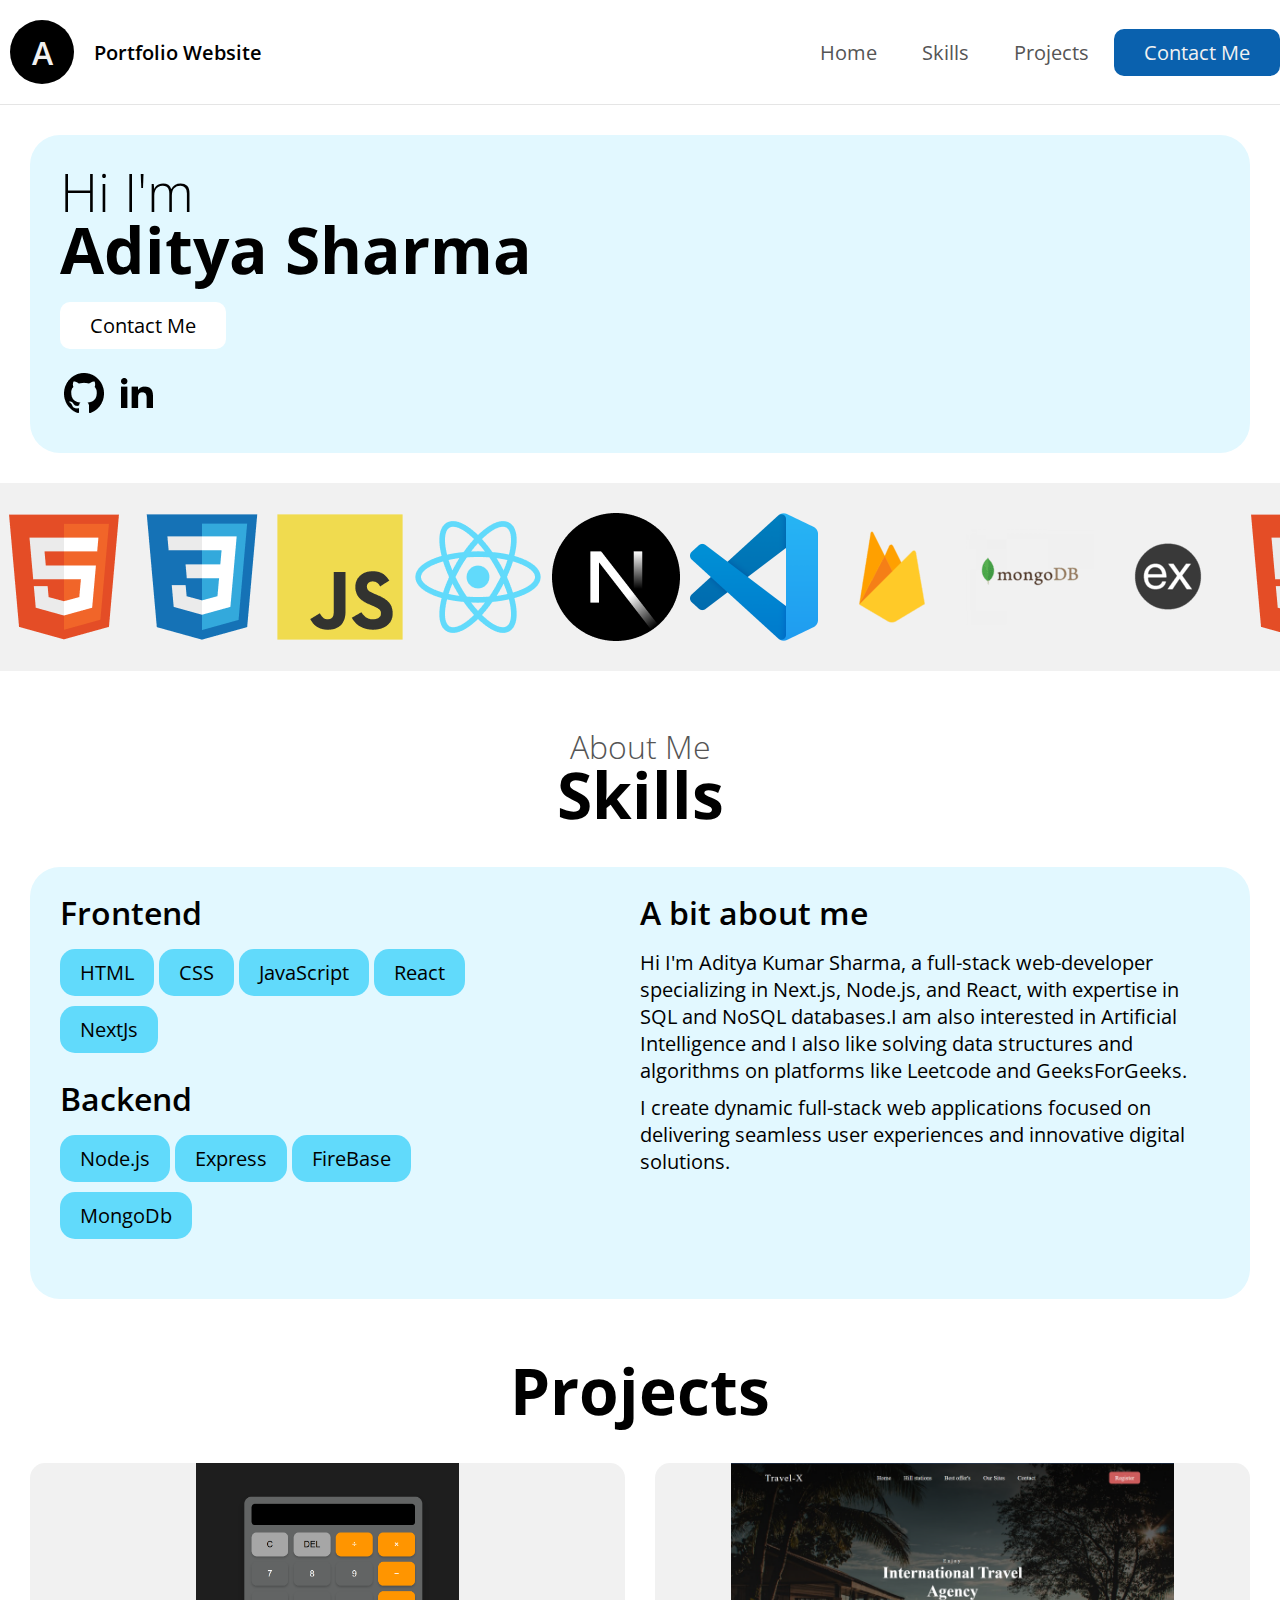
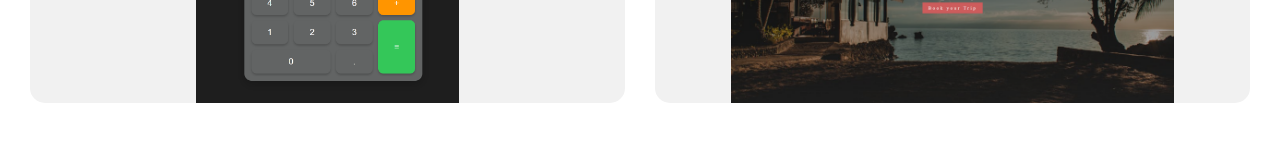
<file: Portfolio_Level1_Task2/index.html>
<!DOCTYPE html>
<html lang="en">
<head>
	<meta charset="UTF-8">
	<meta name="viewport" content="width=device-width, initial-scale=1.0">
	<title>Aditya's Portfolio</title>
	<link rel="preconnect" href="https://fonts.googleapis.com">
	<link rel="preconnect" href="https://fonts.gstatic.com" crossorigin>
	<link href="https://fonts.googleapis.com/css2?family=Open+Sans:ital,wght@0,300..800;1,300..800&display=swap" rel="stylesheet">
	<link rel="stylesheet" href="./style.css">
	<script src="./scripts.js"></script>
	
</head>
<body>
	<header>
		<a href="#" class="logo-holder">
			<div class="logo">A</div>
			<div class="logo-text">Portfolio Website</div>
		</a>
		<nav>
			<ul id="menu">
				<li>
					<a href="#">Home</a>
				</li>
				<li>
					<a href="#skills">Skills</a>
				</li>
				<li>
					<a href="#projects">Projects</a>
				</li>
				<li>
					<a href="mailto:adityasharma122004@gmail.com" class="button">Contact Me</a>
				</li>
			</ul>
			<a href="#" class="mobile-toggle" onClick="toggleMobileMenu();">
				<svg class="w-6 h-6 text-gray-800 dark:text-white" aria-hidden="true" xmlns="http://www.w3.org/2000/svg" width="24" height="24" fill="none" viewBox="0 0 24 24">
					<path stroke="currentColor" stroke-linecap="round" stroke-width="2" d="M5 7h14M5 12h14M5 17h10"/>
				</svg>
			</a>
		</nav>
	</header>
	<main>
		<section class="hero container">
			<div class="hero-blue">
				<div>
					<h1><small>Hi I'm</small>
						Aditya Sharma
					</h1>
					<div class="call-to-action">
						<a href="mailto:adityasharma122004@gmail.com" class="button white">
							Contact Me
						</a>
					</div>
					<div class="social-links">
						<a href="https://github.com/Aditya122004">
							<img src="./imgs/github.png" alt="GitHub" width="48" />
						</a>
						<a href="https://www.linkedin.com/in/aditya-kumar-sharma-235250323/">
							<img src="./imgs/linkedin.png" alt="LinkedIn" width="48" />
						</a>
					</div>
				</div>
			</div>
		</section>
		<section class="logos container">
			<div class="marquee">
				<div class="track">
					<img src="./imgs/html.png" alt="HTML" width="128" />
					<img src="./imgs/css.png" alt="CSS" width="128" />
					<img src="./imgs/javascript.png" alt="JS" width="128" />
					<img src="./imgs/react.png" width="128" alt="React" />
					<img src="./imgs/nextjs.png" width="128" alt="Next JS" />
					<img src="./imgs/vscode.png" width="128" alt="VS Code" />
					<img src="./imgs/firebase.png" width="128" alt="FireBase" />
					<img src="./imgs/mongo.png" width="128" alt="MongoDb" />
					<img src="./imgs/express.png" width="128" alt="Express" />
					<img src="./imgs/html.png" alt="HTML" width="128" />
					<img src="./imgs/css.png" alt="CSS" width="128" />
					<img src="./imgs/javascript.png" alt="JS" width="128" />
					<img src="./imgs/react.png" width="128" alt="React" />
					<img src="./imgs/nextjs.png" width="128" alt="Next JS" />
					<img src="./imgs/vscode.png" width="128" alt="VS Code" />
					<img src="./imgs/firebase.png" width="128" alt="FireBase" />
					<img src="./imgs/mongo.png" width="128" alt="MongoDb" />
					<img src="./imgs/express.png" width="128" alt="Express" />
				</div>
			</div>
		</section>
		<section id="skills" class="skills container">
			<h2>
				<small>About Me</small>
				Skills
			</h2>
			<div class="holder-blue">
				<div class="left-column">
					<h3>Frontend</h3>
					<ul>
						<li>HTML</li>
						<li>CSS</li>
						<li>JavaScript</li>
						<li>React</li>
                        <li>NextJs</li>
					</ul>
					<h3>Backend</h3>
					<ul>
						<li>Node.js</li>
						<li>Express</li>
						<li>FireBase</li>
						<li>MongoDb</li>
					</ul>
				</div>
				<div class="right-column">
					<h3>A bit about me</h3>
					<p>
						Hi I'm Aditya Kumar Sharma, a full-stack web-developer specializing in Next.js, Node.js, and React, with expertise in SQL and NoSQL databases.I am also interested in Artificial Intelligence and I also like solving data structures and algorithms on platforms like Leetcode and GeeksForGeeks.
					</p>
					<p>I create dynamic full-stack web applications focused on delivering seamless user experiences and innovative digital solutions.</p>
				</div>
			</div>
		</section>
		
		<section id="projects" class="bento container">
			<h2>
				Projects
			</h2>
			<div class="bento-grid">
				<a href="https://aditya122004.github.io/SimpleCalculator/" class="bento-item">
					<img src="./imgs/Calculator.png" alt="Calculator" width="100%" />
				</a>
				<a href="https://aditya122004.github.io/LandingPage/" class="bento-item">
					<img src="./imgs/LandingPage.png" alt="Landing Page" width="100%" />
				</a>
				
			</div>
		</section>
		
	</main>
</body>
</html>
</file>
<file: Portfolio_Level1_Task2/style.css>
*, *::before, *::after {
	box-sizing: border-box;
	margin:0;
	padding:0;
}

:root {
	--base: #555;
	--base-100: #f1f1f1;
	--base-400: #555;
	--base-800: #000;
	--yellow: #ffda4b;
	--yellow-100: #fffbe6;
	--yellow-400: #ffda4b;
	--yellow-800: #8b6f00;
	--blue: #0a61ae;
	--blue-100: #e2f8ff;
	--blue-400: #61dafb;
	--blue-800: #0a61ae;
}

body {
	font-family: "Open Sans", sans-serif;
	font-optical-sizing: auto;
	font-style: normal;
	font-size: 20px;
	padding-bottom:10px;
}

a {
	text-decoration: none;
	color: var(--blue);
	&:hover {
		text-decoration: underline;
	}
}

header {
	padding-top:10px;
	padding-bottom:10px;
	display:flex;
	justify-content:space-between;
	max-width:1440px;
	margin:auto;
	border-bottom: 1px solid rgba(0,0,0,0.1);

	.logo-holder {
		display:flex;
		padding:10px;
		align-items:center;
		font-weight:600;
		color: var(--base-800);
		
		.logo {
			display:flex;
			align-items:center;
			justify-content:center;
			font-size:32px;
			background-color: var(--base-800);
			color: var(--base-100);
			height:64px;
			width:64px;
			margin-right:20px;
			border-radius:50%;
		}
		.logo-text {
			flex:1;
		}
	}

	nav {
		display:flex;
		align-items:center;
		ul {
			display:flex;
			list-style-type: none;
			gap:5px;
			li {
				display:inline-block;
				a {
					display:inline-block;
					padding:10px 20px;
					color:var(--base);
					&:hover {
						background-color: var(--base-100);
						border-radius:10px;
						text-decoration:none;
					}
				}
			}
		}
		.mobile-toggle {
			display:none;
			color:var(--base-800);
			padding:10px;
			@media (max-width:768px){
				display:inline-block;
				position:absolute;
				top:20px;
				right:20px;
			}
		}
	}

	@media (max-width: 1024px) {
		flex-direction:column;
		align-items:center;
	}

	@media (max-width: 768px) {
		flex-direction:column;
		align-items:center;
		nav {
			margin-top:10px;
			width:100%;
			ul {
				display:none;
				flex-direction:column;
				text-align:center;
				width:100%;
				a {
					width:100%;
				}
				&.active {
					display:flex;
				}
			}
		}
	}
}

section {
	max-width:1440px;
	margin:auto;
	gap:30px;
	margin-top:30px;
	margin-bottom:30px;

	@media (max-width:1440px){
		padding-left:30px;
		padding-right:30px;
	}
}

.button {
	display:inline-block;
	padding:10px 30px;
	background-color: var(--blue);
	color: var(--base-100);
	border-radius:10px;
	transition: ease 0.3s all;
	&:hover {
		text-decoration:none;
		background-color: var(--base-800);
	}
	&.white {
		background-color: white;
		color: var(--base-800);
		&:hover {
			background-color: var(--base-100);
			color: var(--base);
		}
	}
	&.black {
		background-color: black;
		color: white;
		&:hover {
			background-color: var(--base);
			color: var(--base-100);
		}
	}
}

h1 {
	font-size:64px;
	line-height:1;
	margin-bottom:10px;
	small {
		display:block;
		font-weight:100;
	}
	@media (max-width:1024px){
		font-size:48px;
	}
}

.hero {
	display:flex;
	@media (max-width:1024px){
		flex-direction:column;
	}
	.hero-blue {
		flex:1;
		background-color: var(--blue-100);
		border-radius:30px;
		padding:30px;
		display:flex;
		flex-direction:column;
		justify-content:center;
		span {
			@media (max-width:768px){
				display:none;
			}
		}
		.call-to-action {
			margin-top:20px;
			margin-bottom:10px;
			a {
				margin-right:10px;
				margin-bottom:10px;
			}
		}
		.social-links {
			a {
				&:hover {
					text-decoration:none;
				}
			}
		}
	}
	
}

.logos {
	background-color: var(--base-100);
	border-radius:30px;
	padding:30px 0px;
	@media (max-width:1440px){
		border-radius:0px;
	}
	.marquee {
		width:100vw;
		max-width:100%;
		height:128px;
		overflow:hidden;
		position:relative;
		.track {
			position:absolute;
			white-space:nowrap;
			will-change:transform;
			animation: marquee 40s linear infinite;
			display:flex;
			gap:10px;
		}
	}
}

@keyframes marquee {
	0% {
		transform: translateX(0);
	}
	100% {
		transform: translateX(-50%);
	}
}

h2 {
	font-size:64px;
	line-height:1;
	margin-bottom:10px;
	text-align:center;
	color: var(--base-800);
	padding:30px;
	small {
		display:block;
		font-weight:100;
		font-size:0.5em;
		color:var(--base);
	}
	@media (max-width:1024px){
		font-size:48px;
	}
}

h3 {
	font-size:32px;
	font-weight:600;
	line-height:1;
	margin-bottom:20px;
	color: var(--base-800);
}

.skills {
	.holder-blue {
		background-color: var(--blue-100);
		border-radius:30px;
		padding:30px;
		display:flex;
		@media(max-width:1024px){
			flex-direction:column;
		}
		.left-column {
			flex:1;
			ul {
				list-style-type: none;
				gap:10px;
				margin-right:100px;
				margin-bottom:20px;
				li {
					display:inline-block;
					background-color: var(--blue-400);
					padding:10px 20px;
					border-radius:15px;
					margin-bottom:10px;
				}
			}
		}
		.right-column {
			flex:1;
			p {

				margin-bottom:10px;
			}
		}
	}
}


.bento {
	.bento-grid {
		display: grid;
		grid-gap: 30px;
		grid-template-columns: repeat(2, 1fr); 
		grid-auto-rows: minmax(240px, auto);  
		
		@media (max-width: 768px) {
			display: flex;
			flex-direction: column;
			gap: 30px;
		}
	}
	
	.bento-item {
		padding: 30px;
		background-color: var(--base-100);
		border-radius: 15px;
		position: relative;
		overflow: hidden;
	
		img {
			position: absolute;
			top: 0;
			left: 0;
			width: 100%;
			height: 100%;
			object-fit: contain;
			transition: ease 3s all;
		}
	
		&:hover {
			img {
				transform: scale(1.2);
			}
		}
	
		@media (max-width: 768px) {
			height: 240px;
		}
	}
}
</file>
